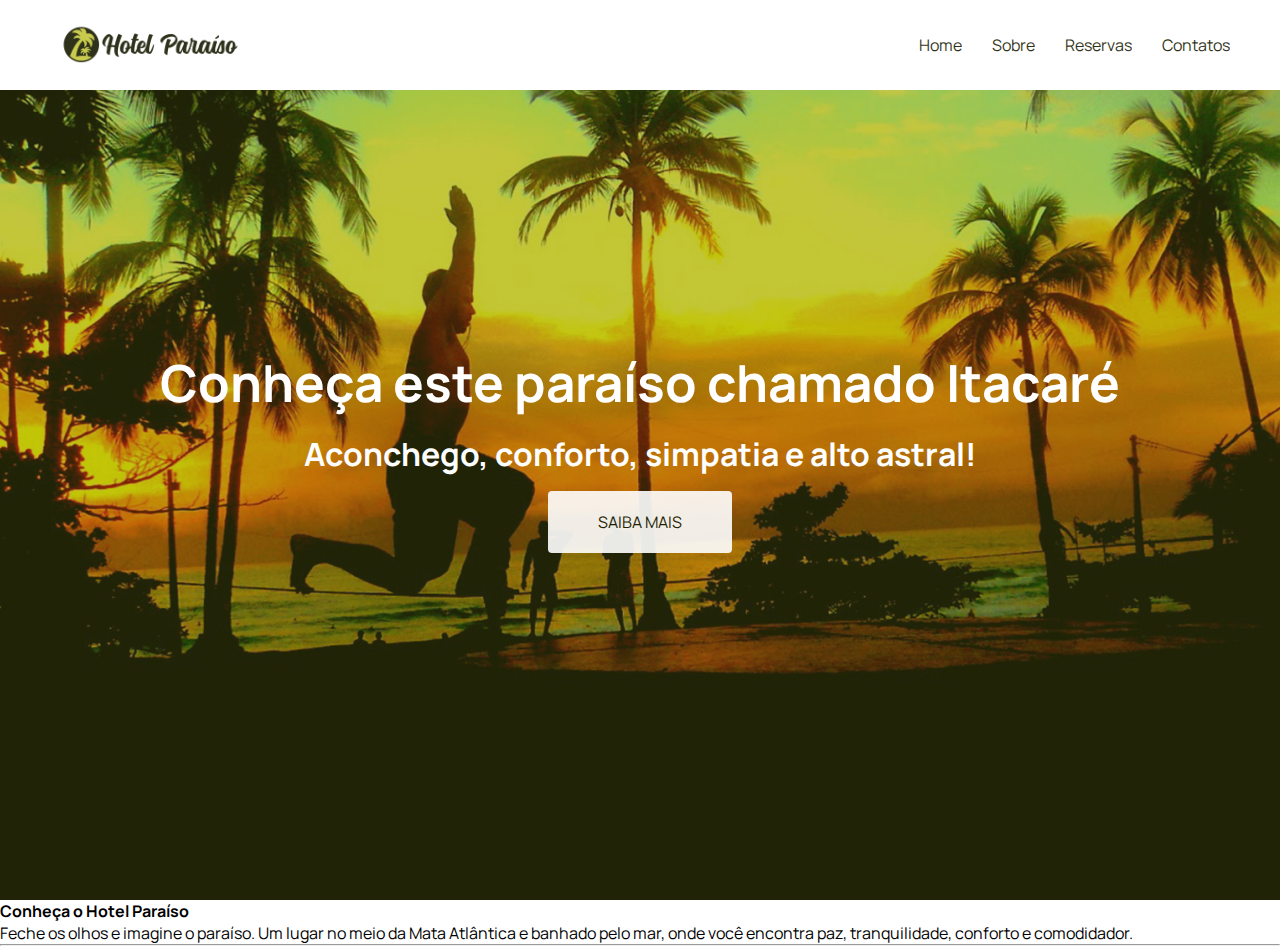
<file: Projeto/index.html>
<!DOCTYPE html>
<html lang="pt-br">

<head>
    <meta charset="UTF-8">
    <meta name="viewport" content="width=device-width, initial-scale=1.0">
    <title>Hotel Paraiso</title>
    <link rel="stylesheet" href="https://use.fontawesome.com/releases/v5.1.0/css/all.css"
        integrity="sha384-lKuwvrZot6UHsBSfcMvOkWwlCMgc0TaWr+30HWe3a4ltaBwTZhyTEggF5tJv8tbt" crossorigin="anonymous">
    <link href="https://fonts.googleapis.com/css2?family=Manrope:wght@500&display=swap" rel="stylesheet">
    <link rel="stylesheet" href="/css/estilo.css">
</head>

<body>
    <header>
        <a href="#"><img src="/img/logo.png" alt="Logo Hotel Paraiso"></a>
        <nav>
            <li><a href="">Home</a></li>
            <li><a href="">Sobre</a></li>
            <li><a href="">Reservas</a></li>
            <li><a href="">Contatos</a></li>
        </nav>
    </header>

    <section class="hero">
        <h1>Conheça este paraíso chamado Itacaré</h1>
        <h3>Aconchego, conforto, simpatia e alto astral!</h3>
        <a class="btn" href="">Saiba Mais</a>
    </section>

    <section class="conheca-ht">
        <h3>Conheça o Hotel Paraíso</h3>
        <p>Feche os olhos e imagine o paraíso. Um lugar no meio da Mata Atlântica e banhado pelo mar, onde você encontra paz, tranquilidade, conforto e comodidador.</p><hr>
            <ul class="grid">
                <li class="small" style="background-image: url(../img/itacare-01.jpg);"></li>
                <li class="large" style="background-image: url(../img/itacare-02.jpg);"></li>
                <li class="large" style="background-image: url(../img/itacare-03.jpg);"></li>
                <li class="small" style="background-image: url(../img/itacare-04.jpg);"></li>
            </ul>
    </section>
</body>

</html>
</file>
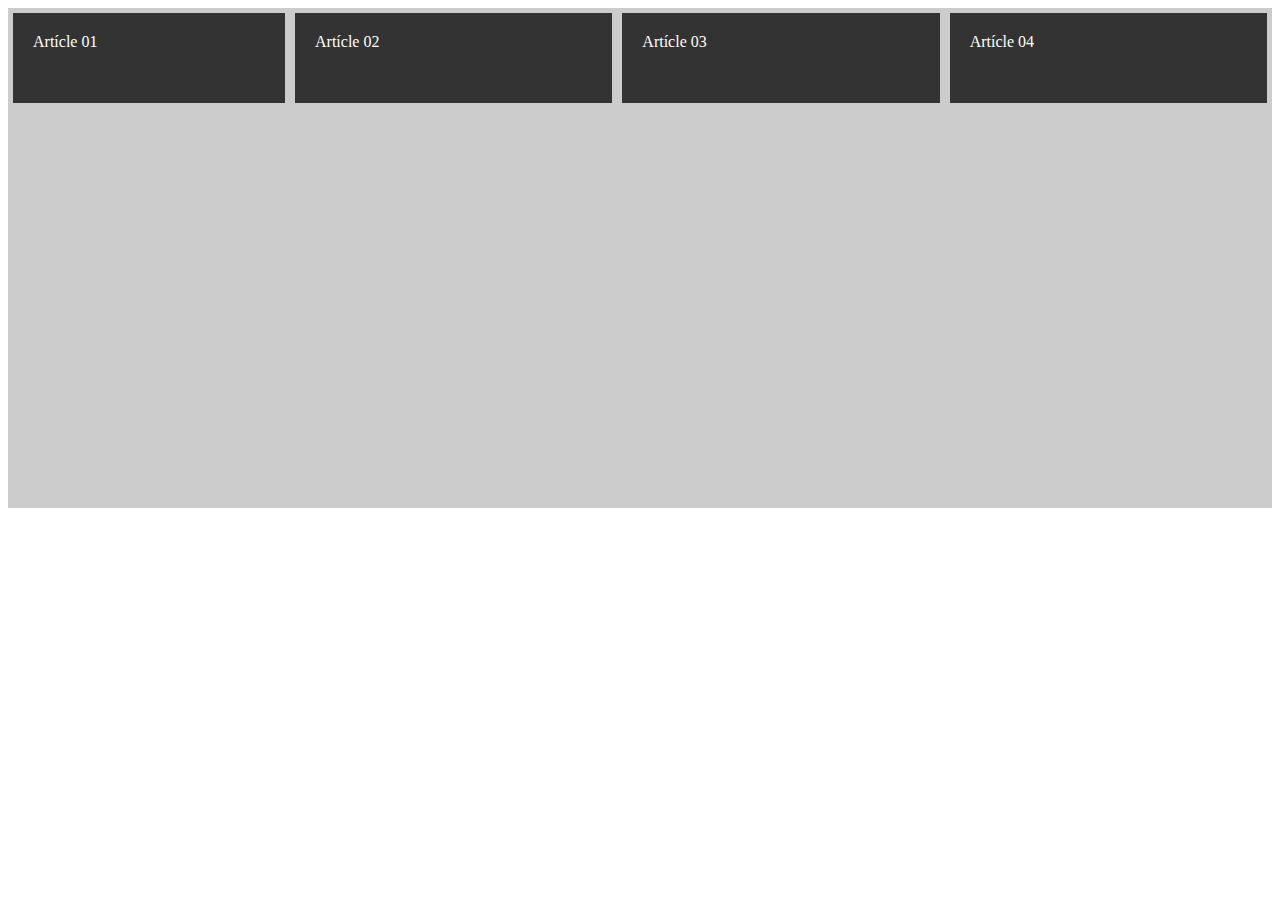
<file: Exercicios/exemplos.html>
<!DOCTYPE html>
<html lang="pt-br">

<head>
    <meta charset="UTF-8">
    <meta name="viewport" content="width=device-width, initial-scale=1.0">
    <title>Flexbox</title>
    <link rel="stylesheet" href="style.css">
</head>

<body>
    <section class="container">
        <article class="item article-01">
            Artícle 01
        </article>
        <article class="item article-02">
            Artícle 02
        </article>
        <article class="item article-03">
            Artícle 03
        </article>
        <article class="item article-04">
            Artícle 04
        </article>
    </section>

</body>

</html>
</file>
<file: Exercicios/style.css>
.container {
    background-color: #ccc;
    height: 500px;
    display: flex;

    flex-direction: row;
    /*column | row-reverse ! column-reverse*/


    flex-wrap: nowrap;
    /*wrap | wrap-reverse*/


    justify-content: flex-start;
    /* flex-end | center | space-between | space-around*/


    align-items: stretch;
    /*flex-start | flex-end | center | baseline*/

    /* align-content: flex-start; */
    /* flex-end | flex-start | center | space-between | space-around*/
}

.item {
    background-color: #333;
    color: #fff;
    padding: 20px;
    margin: 5px;
    height: 50px;

    flex-grow: 1;
    flex-shrink: 1;
    flex-basis: 300px;

    flex: 1 1 300px;
}

.article-01{flex-shrink: 3;}
.article-02{}
.article-03{}
.article-04{}
</file>
<file: css/estilo.css>
/* Reset */
 * {
     margin: 0;
     padding: 0;
     font-size: 100%;
     box-sizing: border-box;
     font-family: "Manrope", sans-serif;
 }

 nav, ul {
     list-style: none;
 }

 a {
     text-decoration: none;
     cursor: pointer;
     opacity: 0.9;
 }

 a:hover {
     opacity: 1;
 }

 /* Header */

 header {
     width: 100%;
     position: absolute;
     top: 0;
     left: 0;
     display: flex;
     justify-content: space-between;
     align-items: center;
     padding: 20px 50px;
     background-color: #FFF;

     & a:hover {
         color: #be9e79;
         transition: 0.5s;
     }

     & a:active {
         color: #d37115;
     }
 }

 header img {
     width: 200px;
 }

 header nav {
     display: flex;
 }

 header li a {
     color: #191c03;
 }

 header li {
     margin: 0 15px;
 }

 header li:first-child {
     margin-left: 0;
 }

 header li:last-child {
     margin-right: 0;
 }

 @media(max-width: 700px) {
     header {
         flex-direction: column;
     }

     header img {
         margin-bottom: 15px;
     }
 }

 /* HERO */

 .hero {
     background-image: url('../img/hero.jpg');
     background-size: cover;
     min-height: 100vh;
     color: #FFF;
     display: flex;
     justify-content: center;
     align-items: center;
     flex-direction: column;
     text-align: center;
 }

 .hero h1 {
     font-size: 3.2em;
     margin-bottom: 15px;
 }

 .hero h3 {
     font-size: 2rem;
     margin-bottom: 15px;
 }

 .hero .btn {
     background-color: #FFF;
     border-radius: 4px;
     color: #191c03;
     padding: 20px 50px;
     text-transform: uppercase;
 }

 @media(max-width: 700px) {
     .hero h1 {
         font-size: 2.3rem;
         margin-top: 20px;
     }

     .hero h3 {
         font-size: 1.5rem;
     }
 }

 /* CONHECA O HOTEL */

 .conheca-o-hotel {
     display: flex;
     flex-direction: column;
     align-items: center;
     padding: 100px 50px;
 }

 .conheca-o-hotel h3 {
     color: #191c03;
     font-size: 2em;
     margin-bottom: 35px;
     text-align: center;
 }

 .conheca-o-hotel p {
     max-width: 800px;
     color: #191c03;
     margin-bottom: 35px;
     text-align: center;
 }

 .conheca-o-hotel hr {
     width: 200px;
     height: 2px;
     background-color: #191c03;
     margin-bottom: 70px;
     border: none;
 }

 .conheca-o-hotel .grid {
     width: 100%;
     display: flex;
     flex-wrap: wrap;
 }

 .conheca-o-hotel li {
     height: 350px;
     padding: 20px;
     border-radius: 4px;
     background-clip: content-box;
     background-size: cover;
     background-position: center;
 }

 .conheca-o-hotel li.small {
     flex-basis: 40%;
 }

 .conheca-o-hotel li.large {
     flex-basis: 60%;
 }

 @media(max-width: 700px) {
     .conheca-o-hotel li.small, .conheca-o-hotel li.large {
         flex-basis: 100%;
     }
 }

 /* CARACTERICAS */

 .caracteristicas {
     background-color: #191c03;
     display: flex;
     flex-direction: column;
     align-items: center;
     padding: 100px 50px;
 }

 .caracteristicas h3 {
     color: #fff;
     font-size: 2em;
     margin-bottom: 35px;
     text-align: center;
 }

 .caracteristicas p {
     max-width: 800px;
     color: #fff;
     margin-bottom: 35px;
     text-align: center;
 }

 .caracteristicas hr {
     width: 200px;
     height: 2px;
     background-color: #fff;
     margin-bottom: 70px;
     border: none;
 }

 .caracteristicas .grid {
     width: 100%;
     display: flex;
 }

 .caracteristicas .grid li {
     padding: 0 30px;
     text-align: center
 }

 .caracteristicas .grid li i {
     color: #c3c63b;
     font-size: 3.5rem;
     margin-bottom: 30px;
 }

 .caracteristicas .grid li h4 {
     font-size: 1.5rem;
     color: #c3c63b;
     margin-bottom: 30px;
 }

 .caracteristicas .grid li p {
     color: #FFF;
 }

 @media(max-width: 850px) {
     .caracteristicas .grid {
         flex-direction: column;
     }
 }

 /* NEWSLETTER */
 .newsletter {
     display: flex;
     flex-direction: column;
     align-items: center;
     padding: 100px 50px;
 }

 .newsletter h3 {
     color: #191c03;
     font-size: 2em;
     margin-bottom: 35px;
     text-align: center;
 }

 .newsletter p {
     max-width: 800px;
     color: #191c03;
     margin-bottom: 35px;
     text-align: center;
 }

 .newsletter hr {
     width: 200px;
     height: 2px;
     background-color: #191c03;
     margin-bottom: 70px;
     border: none;
 }

 .newsletter form {
     display: flex;
     align-items: center;
     justify-content: center;
     flex-wrap: wrap;
     width: 80%;
     max-width: 800px;
 }

 .newsletter input {
     padding: 15px;
     border: 1px solid #191c03;
     border-radius: 4px;
     margin-right: 15px;
     flex: 1;
 }

 .newsletter button {
     padding: 15px;
     background-color: #c3c63b;
     color: #fff;
     border: none;
     border-radius: 4px;
     cursor: pointer;
 }

 @media (max-width: 700px) {
     .newsletter input {
         flex-basis: 100%;
         margin-bottom: 15px;
     }

 }

 /* FOOTER */
 footer {
     display: flex;
     flex-direction: column;
     background-color: #191c03;
     padding: 50px 0;
     align-items: center;
 }

 footer ul {
     display: flex;
     margin-bottom: 25px;
 }

 footer ul li {
     margin-right: 10px;
 }

 footer ul li:last-child {
     margin-right: 0;
 }

 footer ul li a {
     color: #c3c63b;
     font-size: 2rem;
 }

 footer p, h2 {
     color: #c3c63b;
     text-align: center;
 }

 /* Card */
 .card-client {
     background: #0a0c0c;
     width: 15rem;
     padding: 25px 25px 20px 20px;
     border: 4px solid #C3C63B;
     box-shadow: 0 6px 10px #cfd4deaf;
     border-radius: 10px;
     text-align: center;
     color: #fff;
     font-family: "Poppins", sans-serif;
     transition: all 0.3s ease;
     justify-content: center;
     align-items: center;

     & p{
        color: #bcbdbd;
     }
 }

 .card-client:hover {
     transform: translateY(-10px);
 }

 .user-picture {
     overflow: hidden;
     object-fit: cover;
     width: 5rem;
     height: 5rem;
     border: 4px solid #bcbdbd;
     border-radius: 999px;
     display: flex;
     justify-content: center;
     align-items: center;
     margin: auto;
 }

 .user-picture img {
     width: 5.5rem;
     fill: currentColor;
 }

 /* .user-picture svg {
    width: 2.5rem;
    fill: currentColor;
} */

 .name-client {
     margin: 0;
     margin-top: 20px;
     font-weight: 600;
     font-size: 18px;
 }

 .name-client span {
     display: block;
     font-weight: 200;
     font-size: 16px;
 }

 .social-media:before {
     content: " ";
     display: block;
     width: 100%;
     height: 2px;
     margin: 20px 0;
     background: #ffffff;
 }

 .social-media a {
     position: relative;
     margin-right: 15px;
     text-decoration: none;
     color: inherit;
 }

 .social-media a:last-child {
     margin-right: 0;
 }

 .social-media a svg {
     width: 1.1rem;
     fill: currentColor;
 }

 /*-- Tooltip Social Media --*/
 .tooltip-social {
     background: #262626;
     display: block;
     position: absolute;
     bottom: 0;
     left: 50%;
     padding: 0.5rem 0.4rem;
     border-radius: 5px;
     font-size: 0.8rem;
     font-weight: 600;
     opacity: 0;
     pointer-events: none;
     transform: translate(-50%, -90%);
     transition: all 0.2s ease;
     z-index: 1;
 }

 .tooltip-social:after {
     content: " ";
     position: absolute;
     bottom: 1px;
     left: 50%;
     border: solid;
     border-width: 10px 10px 0 10px;
     border-color: transparent;
     transform: translate(-50%, 100%);
 }

 .social-media a .tooltip-social:after {
     border-top-color: #262626;
 }

 .social-media a:hover .tooltip-social {
     opacity: 1;
     transform: translate(-50%, -130%);
 }

 @media (min-width: 700px){
    .card-client{
        width: 50rem;
    }
 }
</file>
